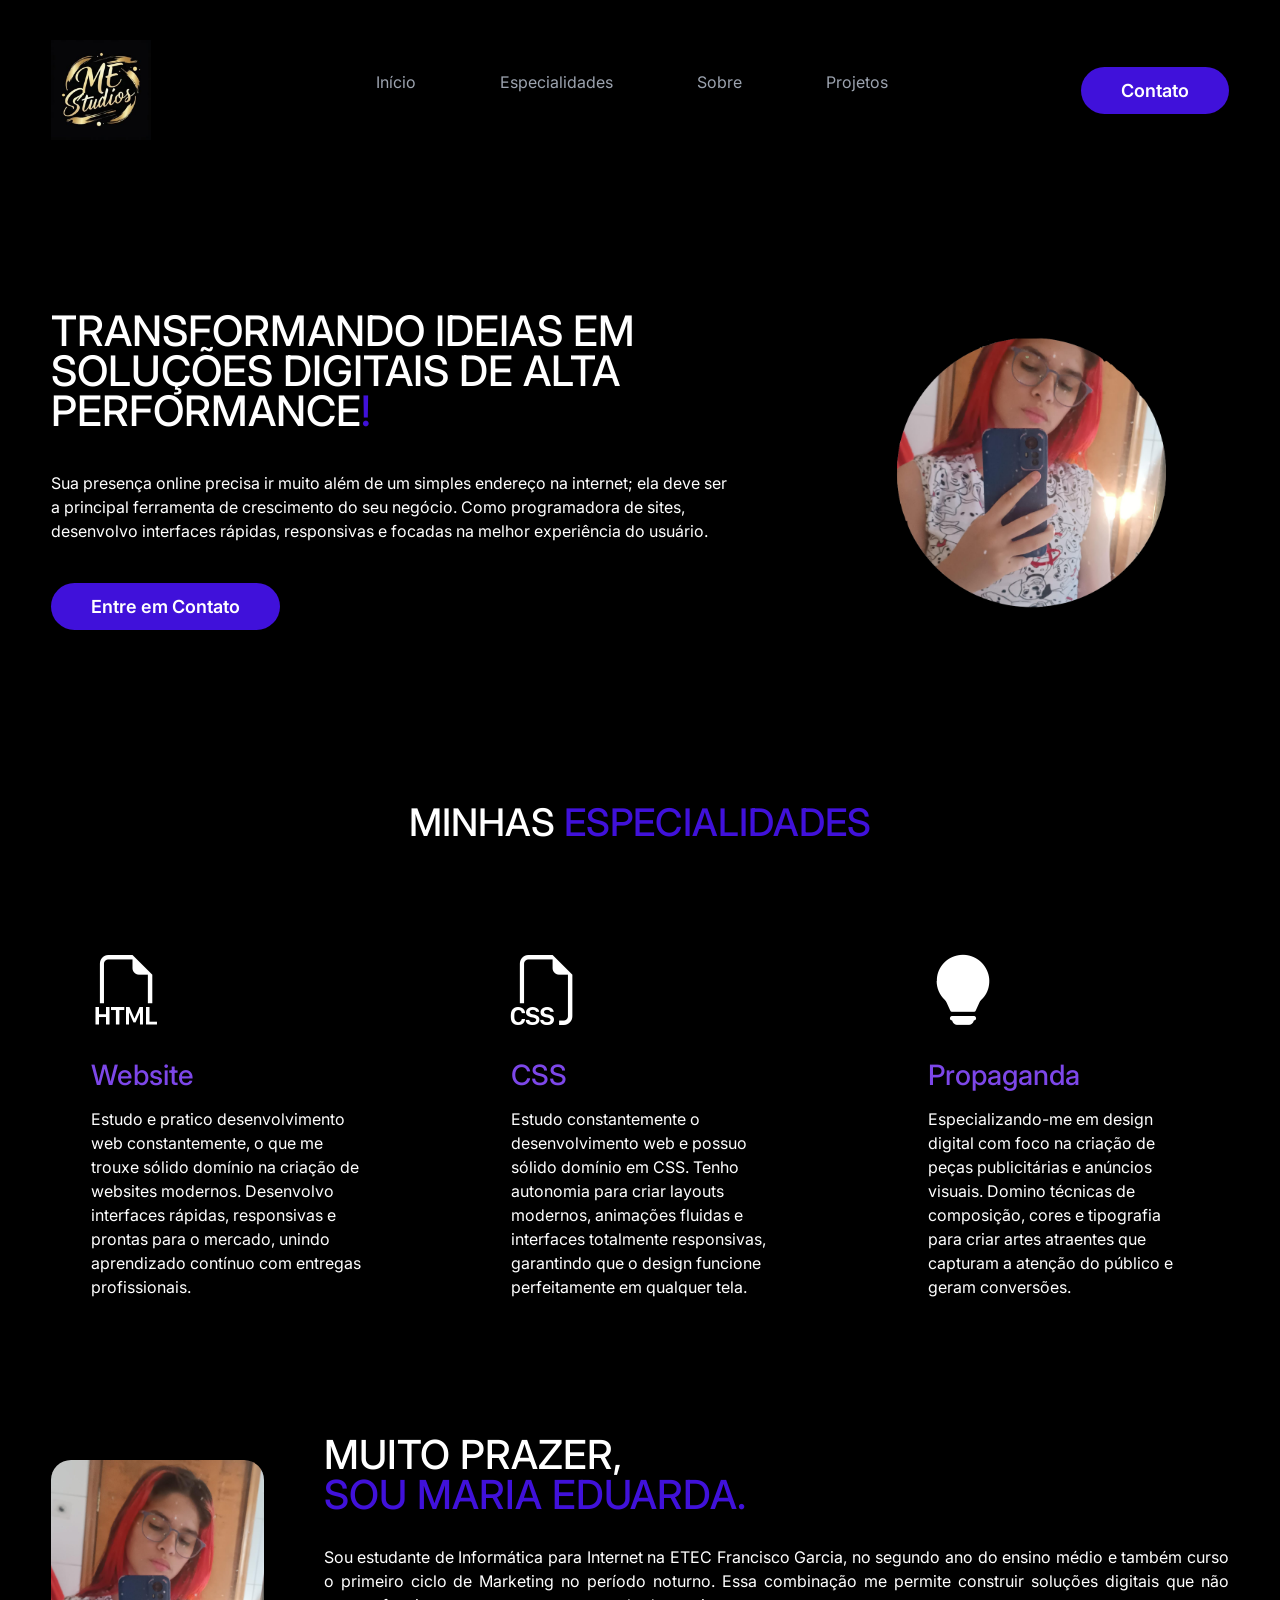
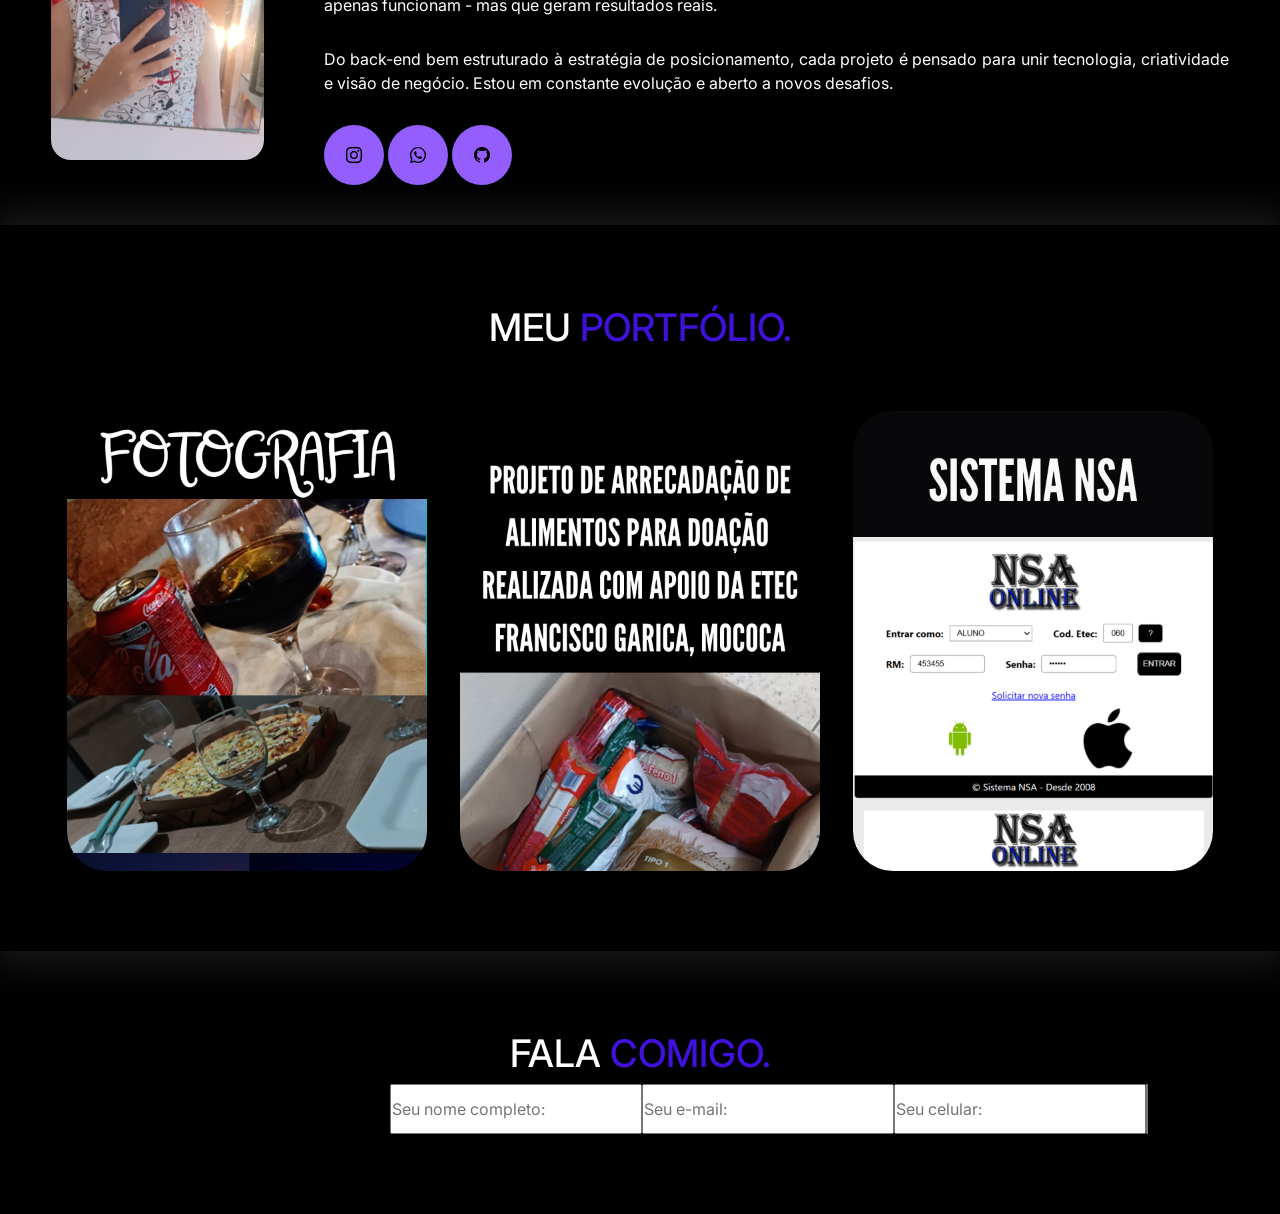
<file: Project1/index.html>
<!doctype html>
<html lang="pt-br">
  <head>
    <meta charset="UTF-8" />
    <meta name="viewport" content="width=device-width, initial-scale=1.0" />
    <!-- GOOGLE FONTS-->
    <link rel="preconnect" href="https://fonts.googleapis.com" />
    <link rel="preconnect" href="https://fonts.gstatic.com" crossorigin />
    <link
      href="https://fonts.googleapis.com/css2?family=Inter:ital,opsz,wght@0,14..32,100..900;1,14..32,100..900&display=swap"
      rel="stylesheet"
    />

    <!-- BOOTSTRAP CSS -->
    <link
      href="https://cdn.jsdelivr.net/npm/bootstrap@5.3.3/dist/css/bootstrap.min.css"
      rel="stylesheet"
    />

    <!-- BOOTSTRAP ICONS -->
    <link
      rel="stylesheet"
      href="https://cdn.jsdelivr.net/npm/bootstrap-icons@1.11.3/font/bootstrap-icons.min.css"
    />

    <link rel="stylesheet" href="portfolio.css" />
    <title>Portfólio Maria</title>
  </head>

  <body>
    <header>
      <div class="interface">
        <div class="logo">
          <a href="#">
            <img src="me.png" style="height: 100px" />
          </a>
        </div>
        <!--logo-->
        <nav class="menu-desktop">
          <ul>
            <li><a href="#">Início</a></li>
            <li><a href="#">Especialidades</a></li>
            <li><a href="#">Sobre</a></li>
            <li><a href="#">Projetos</a></li>
          </ul>
        </nav>
        <div class="contato-madu">
          <a href="#">
            <button>Contato</button>
          </a>
        </div>
        <!--contato-madu-->
      </div>
      <!--Interface-->
    </header>

    <main>
      <section class="topo-do-site">
        <div class="interface">
          <div class="flex">
            <div class="txt-topo-site">
              <h1>
                TRANSFORMANDO IDEIAS EM SOLUÇÕES DIGITAIS DE ALTA
                PERFORMANCE<span>!</span>
              </h1>
              <p>
                Sua presença online precisa ir muito além de um simples endereço
                na internet; ela deve ser a principal ferramenta de crescimento
                do seu negócio. Como programadora de sites, desenvolvo
                interfaces rápidas, responsivas e focadas na melhor experiência
                do usuário.
              </p>
              <div class="contato-madu">
                <a href="#"> <button>Entre em Contato</button></a>
              </div>
            </div>
            <!--txt-topo-site-->
            <div class="img-topo-site">
              <img src="msf.png" height="500px" />
            </div>
            <!--img-topo-site-->
          </div>
          <!--flex-->
        </div>
        <!--Interface-->
      </section>
      <!--topo-do-site-->

      <section class="especialidades">
        <div class="interface">
          <h2 class="titulo">MINHAS <span>ESPECIALIDADES</span></h2>
          <div class="flex">
            <div class="especialidades-box">
              <i class="bi bi-filetype-html"></i>
              <h3 style="color: #7d47e9">Website</h3>
              <p>
                Estudo e pratico desenvolvimento web constantemente, o que me
                trouxe sólido domínio na criação de websites modernos.
                Desenvolvo interfaces rápidas, responsivas e prontas para o
                mercado, unindo aprendizado contínuo com entregas profissionais.
              </p>
            </div>
            <!--especialidades-box-->
            <div class="especialidades-box">
              <i class="bi bi-filetype-css"></i>
              <h3 style="color: #7d47e9">CSS</h3>
              <p>
                Estudo constantemente o desenvolvimento web e possuo sólido
                domínio em CSS. Tenho autonomia para criar layouts modernos,
                animações fluidas e interfaces totalmente responsivas,
                garantindo que o design funcione perfeitamente em qualquer tela.
              </p>
            </div>
            <!--especialidades-box-->
            <div class="especialidades-box">
              <i class="bi bi-lightbulb-fill"></i>
              <h3 style="color: #7d47e9">Propaganda</h3>
              <p>
                Especializando-me em design digital com foco na criação de peças
                publicitárias e anúncios visuais. Domino técnicas de composição,
                cores e tipografia para criar artes atraentes que capturam a
                atenção do público e geram conversões.
              </p>
            </div>
            <!--especialidades-box-->
          </div>
          <!--flex-->
        </div>
        <!--Interface-->
      </section>
      <!--especialidades-->

      <section class="sobre">
        <div class="interface">
          <div class="flex">
            <div class="img-sobre">
              <img src="Madu.png" style="height: 300px; border-radius: 20px" />
            </div>
            <!--img-sobre-->
            <div class="txt-sobre">
              <h2>MUITO PRAZER, <span> SOU MARIA EDUARDA.</span></h2>
              <p>
                Sou estudante de Informática para Internet na ETEC Francisco
                Garcia, no segundo ano do ensino médio e também curso o primeiro
                ciclo de Marketing no período noturno. Essa combinação me
                permite construir soluções digitais que não apenas funcionam -
                mas que geram resultados reais.
              </p>
              <p>
                Do back-end bem estruturado à estratégia de posicionamento, cada
                projeto é pensado para unir tecnologia, criatividade e visão de
                negócio. Estou em constante evolução e aberto a novos desafios.
              </p>
              <div class="social-madu">
                <a href="#"
                  ><button><i class="bi bi-instagram"></i></button
                ></a>
                <a
                  href="https://wa.me/5519996083109?text=Oi,%20vi%20seu%20portfólio%20e%20gostaria%20de%20mais%20informações!"
                  target="_blank"
                >
                  <button><i class="bi bi-whatsapp"></i></button
                ></a>
                <a href="https://github.com/mariaeduardaCoderDev"
                  ><button><i class="bi bi-github"></i></button
                ></a>
              </div>
              <!--social-madu-->
            </div>
            <!--txt-sobre-->
          </div>
          <!--flex-->
        </div>
        <!--interface-->
      </section>
      <!--sobre-->

      <section class="portfolio">
        <div class="interface">
          <h2 class="titulo">MEU <span>PORTFÓLIO.</span></h2>
          <div class="flex">
            <div class="img-port">
              <div class="overlay">
                Fotografia e Edição de Fotos <br />
                (Projeto Pessoal)
              </div>
            </div>
            <div class="img-port2">
              <div class="overlay">
                <p>
                  Projeto Arrecadação Solidária <br />
                  (Projeto do Ensino médio
                </p>
              </div>
            </div>
            <div class="img-port3">
              <div class="overlay">
                Projeto NSA <br />
                (Projeto MTEC Informática)
              </div>
            </div>
          </div>
          <!--flex-->
        </div>
        <!--interface-->
      </section>
      <!--portfolio-->
      <section class="formulario">
        <div class="interface">
                    <h2 class="titulo">FALA <span>COMIGO.</span></h2>
          <form action=" "> 
            <input type="text" name="" id="" placeholder="Seu nome completo:" required>
            <input type="text" name="" id="" placeholder="Seu e-mail:" required>
            <input type="text" name="" id="" placeholder="Seu celular:">
            <textarea name="" id="" placeholder="Sua mensagem:" required>
            <div class="btn-eviar"><input type="submit" value="Enviar"></div>
          </form>
        </div><!--Interface-->
      </section> <!--formulario-->
    </main>
  </body>
</html>
</file>
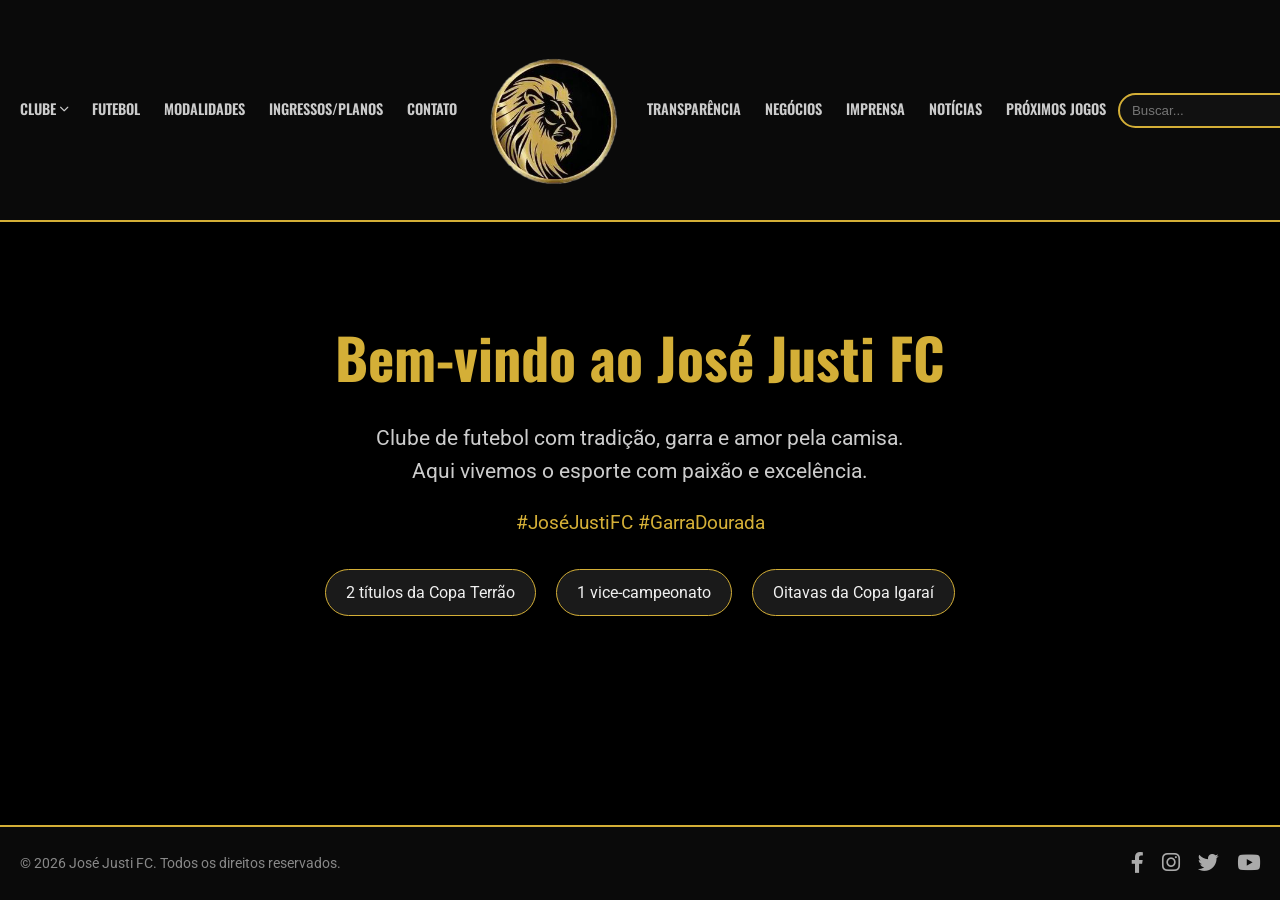
<file: José Justi FC/Frontend/index.html>
<!doctype html>
<html lang="pt-BR">
  <head>
    <meta charset="UTF-8" />
    <meta name="viewport" content="width=device-width, initial-scale=1.0" />
    <title>José Justi FC</title>
    <link rel="preconnect" href="https://fonts.googleapis.com" />
    <link rel="preconnect" href="https://fonts.gstatic.com" crossorigin />
    <link
      href="https://fonts.googleapis.com/css2?family=Oswald:wght@400;600;700&family=Roboto:wght@300;400;700&display=swap"
      rel="stylesheet"
    />
    <link
      rel="stylesheet"
      href="https://cdnjs.cloudflare.com/ajax/libs/font-awesome/6.0.0-beta3/css/all.min.css"
    />
    <link rel="stylesheet" href="css/style.css" />
  </head>
  <body>
    <header class="header">
      <div class="container header__inner">
        <!-- Lado esquerdo: 5 itens -->
        <div class="header__left">
          <nav class="nav nav-left">
            <ul class="nav__list">
              <li class="nav__item nav__item--has-dropdown">
                <a href="#" class="nav__link" data-section="clube"
                  >CLUBE <i class="fas fa-chevron-down nav__arrow"></i
                ></a>
                <ul class="dropdown">
                  <li class="dropdown__group">
                    <span class="dropdown__title">Sobre o clube</span>
                    <ul>
                      <li><a href="#" data-section="historia">História</a></li>
                      <li><a href="#" data-section="titulos">Títulos</a></li>
                      <li>
                        <a href="#" data-section="identidade">Identidade</a>
                      </li>
                    </ul>
                  </li>
                  <li class="dropdown__group">
                    <span class="dropdown__title">Organograma</span>
                    <ul>
                      <li>
                        <a href="#" data-section="diretoria"
                          >Presidência e Diretoria</a
                        >
                      </li>
                    </ul>
                  </li>
                  <li class="dropdown__group">
                    <span class="dropdown__title">Fale conosco</span>
                    <ul>
                      <li><a href="#" data-section="contatos">Contatos</a></li>
                      <li>
                        <a href="#" data-section="ouvidoria">Ouvidoria</a>
                      </li>
                    </ul>
                  </li>
                </ul>
              </li>
              <li class="nav__item">
                <a href="#" class="nav__link" data-section="futebol">FUTEBOL</a>
              </li>
              <li class="nav__item">
                <a href="#" class="nav__link" data-section="modalidades"
                  >MODALIDADES</a
                >
              </li>
              <li class="nav__item">
                <a href="#" class="nav__link" data-section="ingressos"
                  >INGRESSOS/PLANOS</a
                >
              </li>
              <li class="nav__item">
                <a href="#" class="nav__link" data-section="contato">CONTATO</a>
              </li>
            </ul>
          </nav>
        </div>

        <!-- Centro: logotipo (apenas imagem) -->
        <div class="header__center">
          <div class="logo">
            <a href="#" id="logo-link">
              <img src="jose-justi.png" alt="José Justi FC" class="logo__img" />
            </a>
          </div>
        </div>

        <!-- Lado direito: 5 itens -->
        <div class="header__right">
          <nav class="nav nav-right">
            <ul class="nav__list">
              <li class="nav__item">
                <a href="#" class="nav__link" data-section="transparencia"
                  >TRANSPARÊNCIA</a
                >
              </li>
              <li class="nav__item">
                <a href="#" class="nav__link" data-section="negocios"
                  >NEGÓCIOS</a
                >
              </li>
              <li class="nav__item">
                <a href="#" class="nav__link" data-section="imprensa"
                  >IMPRENSA</a
                >
              </li>
              <li class="nav__item">
                <a href="#" class="nav__link" data-section="noticias"
                  >NOTÍCIAS</a
                >
              </li>
              <li class="nav__item">
                <a href="#" class="nav__link" data-section="proximos-jogos"
                  >PRÓXIMOS JOGOS</a
                >
              </li>
            </ul>
          </nav>
          <!-- Busca à direita -->
          <div class="header__search">
            <input type="text" id="searchInput" placeholder="Buscar..." />

            <button id="searchBtn">
              <i class="fas fa-search"></i>
            </button>
          </div>
        </div>

        <!-- Hambúrguer (mobile) -->
        <button class="hamburger" id="hamburger" aria-label="Menu">
          <span class="hamburger__bar"></span>
          <span class="hamburger__bar"></span>
          <span class="hamburger__bar"></span>
        </button>
      </div>
    </header>

    <main class="main" id="main"></main>

    <footer class="footer">
      <div class="container footer__inner">
        <p>&copy; 2026 José Justi FC. Todos os direitos reservados.</p>
        <div class="footer__social">
          <a href="#"><i class="fab fa-facebook-f"></i></a>
          <a href="#"><i class="fab fa-instagram"></i></a>
          <a href="#"><i class="fab fa-twitter"></i></a>
          <a href="#"><i class="fab fa-youtube"></i></a>
        </div>
      </div>
    </footer>

    <script src="js/script.js"></script>
  </body>
</html>
</file>
<file: Project1/portfolio.css>
/* ESTILO GERAL */
* {
  margin: 0px;
  padding: 0px;
  box-sizing: border-box;
  font-family: "Inter", sans-serif;
}

body {
  background-color: #000000;
  height: 100vh;
}

.interface {
  max-width: 1280px;
  margin: 0 auto;
}

.flex {
  display: flex;
}

.contato-madu a button {
  cursor: pointer;
  font-weight: 600;
  padding: 10px 40px;
  font-size: 18px;
  color: #fff;
  background-color: #4011da;
  border: 0;
  border-radius: 30px;
}

h2.titulo {
  color: #fff;
  font-size: 38px;
  text-align: center;
}

h2.titulo span {
  color: #4011da;
}

/* ESTILO CABEÇALHO */
header {
  padding: 40px 4%;
}

header > .interface {
  display: flex;
  align-items: center;
  justify-content: space-between;
}

header a {
  color: #9ca3af;
  text-decoration: none;
  display: inline-block;
  transition: 0.2s;
}

header a:hover {
  color: #945eff;
  transform: scale(1.05);
}

header nav ul {
  list-style-type: none;
}

.menu-desktop ul li {
  display: inline-block;
  padding: 0 40px;
}

.contato-madu a button:hover {
  box-shadow: 0px 0px 8px #8141ff;
  transform: scale(1.05);
  transition: 0.2s;
}

/* ESTILO DO TOPO DO SITE */
section.topo-do-site {
  padding: 40px 4%;
}

section.topo-do-site .flex {
  align-items: center;
  justify-content: center;
  gap: 90px;
}

.topo-do-site h1 {
  color: #fff;
  font-size: 42px;
  line-height: 40px;
}

.topo-do-site .txt-topo-site h1 span {
  color: #4011da;
}

.topo-do-site .txt-topo-site p {
  color: #fff;
  margin: 40px 0px;
}

.topo-do-site .img-topo-site {
  position: relative;
  animation: flutuar 2s ease-in-out infinite alternate;
}

@keyframes flutuar {
  0% {
    top: 0;
  }
  100% {
    top: 30px;
  }
}

/* ESTILO DAS ESPECIALIDADES */
section.especialidades {
  padding: 40px 4%;
}

.especialidades .flex {
  gap: 60px;
}

.especialidades .especialidades-box {
  color: #fff;
  padding: 40px;
  margin-top: 45px;
  border-radius: 20px;
  transition: 0.2s;
}

.especialidades .especialidades-box i {
  font-size: 70px;
  color: #ffffff;
}

.especialidades .especialidades-box h3 {
  font-size: 28px;
  margin: 15px 0px;
}

.especialidades .especialidades-box:hover {
  transform: scale(1.05);
  box-shadow: 0 0 8px #ffffff8e;
}

/* ESTILO SOBRE */
section.sobre {
  padding: 40px 4%;
}

section.sobre .flex {
  align-items: center;
  gap: 60px;
}

.sobre .txt-sobre {
  color: #fff;
}

.sobre .txt-sobre h2 {
  font-size: 40px;
  line-height: 40px;
  margin-bottom: 30px;
}

.sobre .txt-sobre h2 span {
  color: #4011da;
  display: block;
}

.sobre .txt-sobre p {
  margin: 30px 0;
  text-align: justify;
}

.sobre .txt-sobre .social-madu button {
  height: 60px;
  width: 60px;
  border-radius: 50%;
  border: 0;
  background-color: #945eff;
}

.social-madu a button:hover {
  transform: scale(1.1);
  transition: 0.2s;
  box-shadow: 0 0 8px #6350a3;
}

/* ESTILO DO PORTFÓLIO */
section.portfolio {
  padding: 80px 4%;
  box-shadow: 0 0 40px 10px #ffffff1d;
}

section.portfolio .flex {
  justify-content: space-around;
  margin-top: 60px;
}

.img-port {
  width: 360px;
  height: 460px;
  background-image: url("FOTOGRAFIA.png");
  background-size: cover;
  background-position: 100% 0%;
  background-repeat: no-repeat;
  cursor: pointer;
  border-radius: 40px;
  position: relative;
  background-color: #4011da;
}

.img-port2 {
  width: 360px;
  height: 460px;
  background-image: url("Coleta.png");
  background-size: cover;
  background-position: 100% 0%;
  background-repeat: no-repeat;
  cursor: pointer;
  border-radius: 40px;
  position: relative;
  background-color: #4011da;
}

.img-port3 {
  width: 360px;
  height: 460px;
  background-image: url("nsa.png");
  background-size: cover;
  background-position: 100% 0%;
  cursor: pointer;
  border-radius: 40px;
  position: relative;
  background-color: #4011da;
}

.img-port:hover {
  background-position: 100% 100%;
  transition: 4s;
}

.img-port2:hover {
  background-position: 100% 100%;
  transition: 4s;
}

.img-port3:hover {
  background-position: 100% 100%;
  transition: 4s;
}

.overlay {
  position: absolute;
  top: 0;
  left: 0;
  width: 100%;
  height: 100%;
  background-color: #000000b8;
  border-radius: 40px;
  display: flex;
  align-items: center;
  justify-content: center;
  font-size: 20px;
  font-weight: 600;
  color: #fff;
  opacity: 0;
  text-align: center;
}

.overlay:hover {
  opacity: 1;
  transition: 0.5s;
}

.img-port2 .overlay p {
  margin-left: 5px;
  margin-right: 5px;
}

/* ESTILO DE FORMULÁRIO DE CONTATO */
section.formulario {
  padding: 80px 4px;
}
form {
  max-width: 500px;
  margin: 0 auto;
  display: flex;
}
</file>
<file: José Justi FC/Frontend/css/style.css>
/* ============================================================
    RESET & BASE
    ============================================================ */
    * {
    margin: 0;
    padding: 0;
    box-sizing: border-box;
    }

    body {
    background-color: #000000;
    color: #f0f0f0;
    font-family: "Roboto", sans-serif;
    line-height: 1.6;
    min-height: 100vh;
    display: flex;
    flex-direction: column;
    }

    a {
    text-decoration: none;
    color: inherit;
    transition:
        color 0.3s,
        background-color 0.3s;
    }

    ul {
    list-style: none;
    }

    .container {
    max-width: 1300px;
    margin: 0 auto;
    padding: 0 20px;
    }

    /* ============================================================
    TIPOGRAFIA
    ============================================================ */
    h1,
    h2,
    h3,
    h4 {
    font-family: "Oswald", sans-serif;
    font-weight: 700;
    }

    h1 {
    font-size: 2.8rem;
    color: #d4af37;
    margin-bottom: 1rem;
    }

    h2 {
    font-size: 2.2rem;
    color: #d4af37;
    border-bottom: 2px solid #d4af37;
    display: inline-block;
    padding-bottom: 0.3rem;
    margin-bottom: 1.5rem;
    }

    h3 {
    font-size: 1.5rem;
    color: #d4af37;
    margin: 1.2rem 0 0.5rem;
    }

    p {
    margin-bottom: 1rem;
    color: #e0e0e0;
    }

    /* ============================================================
    HEADER – ESTRUTURA DE TRÊS COLUNAS (ESQUERDA, CENTRO, DIREITA)
    ============================================================ */
    .header {
    background: #0a0a0a;
    border-bottom: 2px solid #d4af37;
    padding: 10px 0;
    position: sticky;
    top: 0;
    z-index: 1000;
    }

    .header__inner {
    display: flex;
    align-items: center;
    justify-content: space-between;
    flex-wrap: nowrap; /* força uma única linha em desktop */
    gap: 10px;
    position: relative;
    min-height: 70px;
    }

    /* Colunas laterais – não esticam, mantêm conteúdo justado */
    .header__left,
    .header__right {
    flex: 0 0 auto;
    display: flex;
    align-items: center;
    }
    .header__left {
    justify-content: flex-start;
    }
    .header__right {
    justify-content: flex-end;
    gap: 12px;
    }

    /* Coluna central – escudo */
    .header__center {
    flex: 0 0 auto;
    display: flex;
    justify-content: center;
    }

    /* ============================================================
    LOGO (APENAS A IMAGEM, SEM TEXTO)
    ============================================================ */
    .logo a {
    display: flex;
    align-items: center;
    transition: color 0.3s;
    }
    .logo a:hover {
    color: #d4af37;
    }
    .logo__img {
    height: 200px; /* ajuste conforme a sua imagem */
    width: auto;
    display: block;
    }

    /* ============================================================
    MENU – LINKS LADO A LADO, SEM QUEBRA
    ============================================================ */
    .nav {
    display: flex;
    }
    .nav__list {
    display: flex;
    flex-wrap: nowrap; /* não quebra em telas grandes */
    gap: 0.8rem 1.5rem; /* espaçamento vertical / horizontal */
    align-items: center;
    margin: 0;
    padding: 0;
    }

    .nav__item {
    position: relative;
    white-space: nowrap; /* impede que o texto do link quebre */
    }

    .nav__link {
    font-family: "Oswald", sans-serif;
    font-size: 0.9rem; /* tamanho para caber todos na linha */
    font-weight: 600;
    text-transform: uppercase;
    color: #cccccc;
    padding: 6px 0;
    border-bottom: 2px solid transparent;
    transition:
        color 0.3s,
        border-color 0.3s;
    display: inline-flex;
    align-items: center;
    gap: 4px;
    }

    .nav__link:hover,
    .nav__link.active {
    color: #d4af37;
    border-bottom-color: #d4af37;
    }

    .nav__arrow {
    font-size: 0.6rem;
    transition: transform 0.3s;
    }
    .nav__item--has-dropdown:hover .nav__arrow {
    transform: rotate(180deg);
    }

    /* ============================================================
    DROPDOWN (SUB MENU)
    ============================================================ */
    .dropdown {
    display: none;
    position: absolute;
    top: 100%;
    left: 0;
    background: #111111;
    border: 1px solid #d4af37;
    border-radius: 6px;
    padding: 16px 20px;
    min-width: 210px;
    box-shadow: 0 8px 20px rgba(0, 0, 0, 0.8);
    z-index: 999;
    flex-direction: column;
    gap: 10px;
    }

    .nav__item--has-dropdown:hover .dropdown {
    display: flex;
    }

    .dropdown__group {
    margin-bottom: 4px;
    }
    .dropdown__title {
    font-family: "Oswald", sans-serif;
    font-weight: 700;
    font-size: 0.85rem;
    color: #d4af37;
    text-transform: uppercase;
    border-bottom: 1px solid #333;
    padding-bottom: 4px;
    margin-bottom: 4px;
    }
    .dropdown__group ul {
    display: flex;
    flex-direction: column;
    gap: 2px;
    }
    .dropdown__group ul li a {
    font-size: 0.9rem;
    color: #dddddd;
    padding: 4px 8px;
    border-radius: 4px;
    display: block;
    transition:
        background 0.3s,
        color 0.3s;
    }
    .dropdown__group ul li a:hover {
    background: #d4af37;
    color: #000000;
    }

    /* ============================================================
    BUSCA (À DIREITA)
    ============================================================ */
    .header__search {
    display: flex;
    align-items: center;
    gap: 6px;
    color: #aaaaaa;
    font-size: 0.85rem;
    cursor: pointer;
    transition: color 0.3s;
    white-space: nowrap;
    }
    .header__search:hover {
    color: #d4af37;
    }
    .search-label {
    font-family: "Oswald", sans-serif;
    text-transform: uppercase;
    letter-spacing: 0.5px;
    }

    /* ============================================================
    HAMBURGUER (MOBILE)
    ============================================================ */
    .hamburger {
    display: none;
    flex-direction: column;
    gap: 5px;
    background: none;
    border: none;
    cursor: pointer;
    padding: 6px;
    z-index: 10;
    }
    .hamburger__bar {
    width: 28px;
    height: 3px;
    background: #d4af37;
    border-radius: 3px;
    transition: 0.3s;
    }

    /* ============================================================
    MAIN – ÁREA DE CONTEÚDO
    ============================================================ */
    .main {
    flex: 1;
    padding: 40px 20px;
    max-width: 1200px;
    margin: 0 auto;
    width: 100%;
    }

    /* Página inicial (home) */
    .page-home {
    text-align: center;
    padding: 50px 20px;
    }
    .page-home h1 {
    font-size: 3.5rem;
    }
    .page-home .lead {
    font-size: 1.3rem;
    color: #cccccc;
    max-width: 700px;
    margin: 20px auto;
    }

    /* ============================================================
    BREADCRUMB E BOTÃO VOLTAR
    ============================================================ */
    .page-header {
    display: flex;
    justify-content: space-between;
    align-items: center;
    flex-wrap: wrap;
    gap: 15px;
    margin-bottom: 20px;
    padding-bottom: 10px;
    border-bottom: 1px solid #333;
    }

    .breadcrumb {
    font-size: 0.85rem;
    color: #aaaaaa;
    font-family: "Roboto", sans-serif;
    }
    .breadcrumb a {
    color: #d4af37;
    transition: color 0.3s;
    }
    .breadcrumb a:hover {
    color: #ffffff;
    }
    .breadcrumb span {
    color: #888888;
    }

    .btn-voltar {
    background: transparent;
    border: 1px solid #d4af37;
    color: #d4af37;
    padding: 6px 18px;
    border-radius: 4px;
    font-family: "Oswald", sans-serif;
    font-weight: 600;
    text-transform: uppercase;
    font-size: 0.85rem;
    cursor: pointer;
    transition:
        background 0.3s,
        color 0.3s;
    }
    .btn-voltar:hover {
    background: #d4af37;
    color: #000000;
    }

    /* ============================================================
    CARDS
    ============================================================ */
    .card-grid {
    display: grid;
    grid-template-columns: repeat(auto-fit, minmax(250px, 1fr));
    gap: 25px;
    margin: 30px 0;
    }
    .card {
    background: #111111;
    border: 1px solid #333;
    border-radius: 8px;
    padding: 20px;
    transition:
        border-color 0.3s,
        transform 0.2s;
    }
    .card:hover {
    border-color: #d4af37;
    transform: translateY(-4px);
    }
    .card h3 {
    margin-top: 0;
    }
    .card p {
    color: #bbbbbb;
    }

    /* ============================================================
    TABELA DE JOGOS
    ============================================================ */
    .table-games {
    width: 100%;
    border-collapse: collapse;
    margin: 20px 0;
    }
    .table-games th,
    .table-games td {
    padding: 12px 15px;
    border-bottom: 1px solid #333;
    text-align: left;
    }
    .table-games th {
    background: #1a1a1a;
    color: #d4af37;
    font-family: "Oswald", sans-serif;
    text-transform: uppercase;
    }
    .table-games tr:hover td {
    background: #0f0f0f;
    }

    /* ============================================================
    FOOTER
    ============================================================ */
    .footer {
    background: #0a0a0a;
    border-top: 2px solid #d4af37;
    padding: 20px 0;
    margin-top: 30px;
    }
    .footer__inner {
    display: flex;
    justify-content: space-between;
    align-items: center;
    flex-wrap: wrap;
    gap: 15px;
    }
    .footer p {
    margin: 0;
    color: #888888;
    font-size: 0.9rem;
    }
    .footer__social {
    display: flex;
    gap: 18px;
    }
    .footer__social a {
    color: #aaaaaa;
    font-size: 1.3rem;
    transition: color 0.3s;
    }
    .footer__social a:hover {
    color: #d4af37;
    }

    /* ============================================================
    RESPONSIVIDADE
    ============================================================ */

    /* Telas médias (até 992px) – reduz espaçamentos */
    @media (max-width: 992px) {
    .nav__list {
        gap: 0.5rem 1rem;
    }
    .nav__link {
        font-size: 0.8rem;
    }
    .logo__img {
        height: 45px;
    }
    }

    /* Tablets e celulares grandes (até 768px) – menu hambúrguer */
    @media (max-width: 768px) {
    .header__inner {
        flex-wrap: wrap; /* permite quebra para o mobile */
        justify-content: center;
        min-height: 60px;
    }

    .header__left,
    .header__right {
        flex: 1 1 100%;
        justify-content: center;
        display: none; /* escondido por padrão */
        order: 2;
    }
    .header__left.open,
    .header__right.open {
        display: flex;
        flex-wrap: wrap;
        gap: 10px;
        margin-top: 10px;
        border-top: 1px solid #222;
        padding-top: 10px;
    }

    .header__center {
        flex: 1 1 100%;
        order: 1;
        justify-content: center;
    }
    .header__right {
        order: 3;
    }

    .hamburger {
        display: flex;
        position: absolute;
        right: 20px;
        top: 12px;
    }

    .header__search {
        display: none; /* opcional: esconde a busca no mobile */
    }

    .logo__img {
        height: 40px;
    }

    /* Menu mobile: itens empilhados verticalmente */
    .nav__list {
        flex-wrap: wrap;
        justify-content: center;
        gap: 0.3rem 0.8rem;
    }
    .nav__item {
        white-space: normal;
        width: auto;
        text-align: center;
        border-bottom: none;
    }
    .nav__link {
        font-size: 0.85rem;
        padding: 8px 12px;
        border-bottom: none;
        justify-content: center;
        width: auto;
    }
    .nav__link.active {
        border-bottom: none;
        background: rgba(212, 175, 55, 0.1);
    }

    /* Dropdown em acordeão no mobile */
    .dropdown {
        display: none;
        position: static;
        background: #0d0d0d;
        border: none;
        border-radius: 0;
        box-shadow: none;
        padding: 8px 0 8px 20px;
        width: 100%;
    }
    .nav__item--has-dropdown.open .dropdown {
        display: flex;
    }

    /* Ajustes de conteúdo */
    .page-header {
        flex-direction: column;
        align-items: flex-start;
    }
    .btn-voltar {
        align-self: flex-start;
    }

    .page-home h1 {
        font-size: 2.5rem;
    }
    h1 {
        font-size: 2.2rem;
    }
    h2 {
        font-size: 1.8rem;
    }

    .footer__inner {
        flex-direction: column;
        text-align: center;
    }
    }

    /* Celulares pequenos (até 480px) */
    @media (max-width: 480px) {
    .logo__img {
        height: 35px;
    }
    .main {
        padding: 20px 12px;
    }
    .nav__link {
        font-size: 0.75rem;
        padding: 6px 8px;
    }
    .nav__list {
        gap: 0.2rem 0.5rem;
    }
    }
.header__search{
    display:flex;
    align-items:center;
    gap:8px;
}

.header__search input{

    width:180px;

    padding:8px 12px;

    border-radius:20px;

    border:2px solid #D4AF37;

    background:#111;

    color:white;

}

.header__search button{

    width:40px;

    height:40px;

    border-radius:50%;

    border:none;

    background:#D4AF37;

    cursor:pointer;

}
</file>
